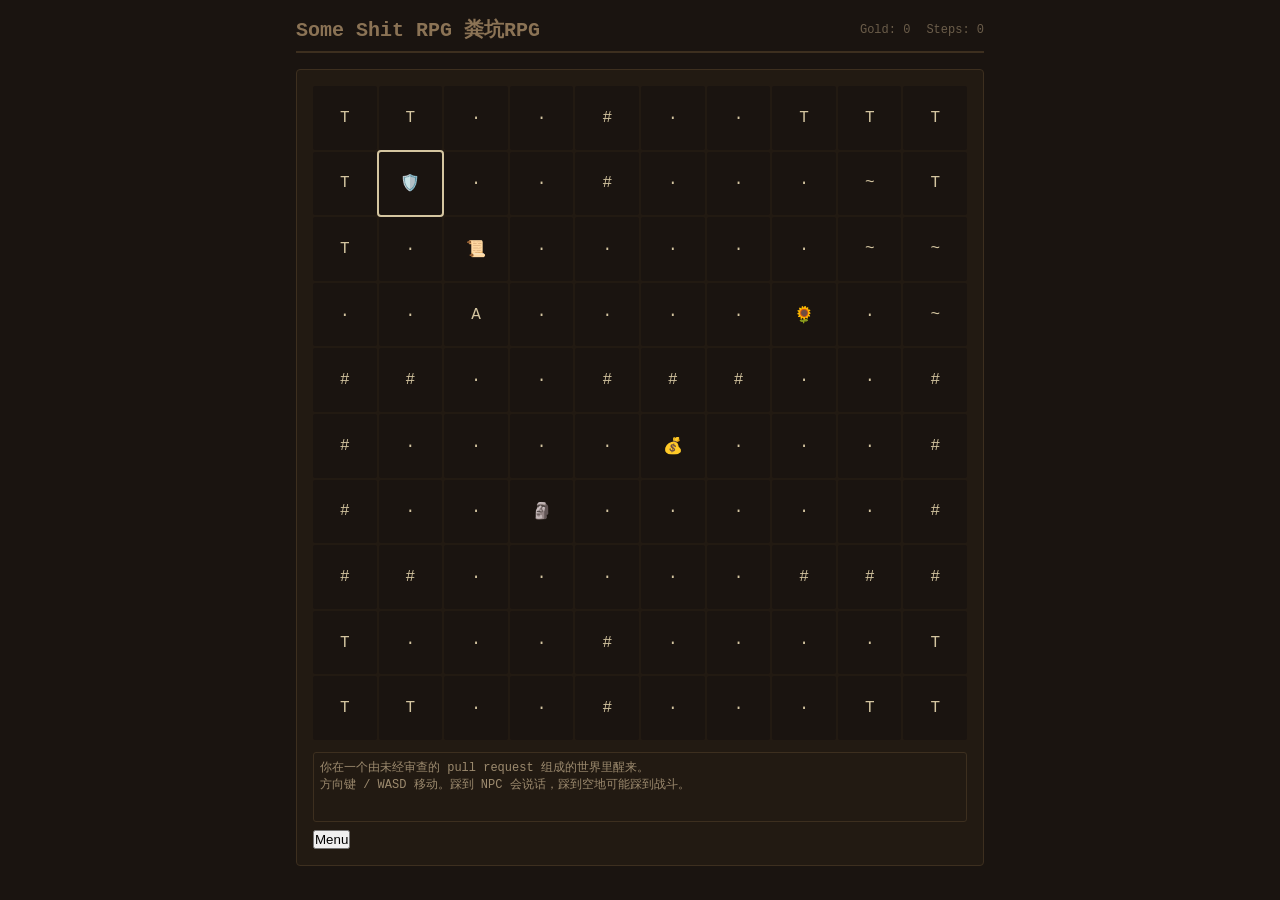
<file: index.html>
<!DOCTYPE html>
<html lang="zh">
<head>
  <meta charset="UTF-8" />
  <meta name="viewport" content="width=device-width, initial-scale=1.0" />
  <title>Some Shit RPG 粪坑RPG</title>
  <link rel="stylesheet" href="style.css" />
</head>
<body>
  <div id="app">
    <header id="topbar">
      <h1>Some Shit RPG 粪坑RPG</h1>
      <div id="status">
        <span id="gold">Gold: 0</span>
        <span id="party">Party: --</span>
      </div>
    </header>

    <main id="stage">
      <!-- Combat view -->
      <section id="combat" class="view">
        <div id="enemy-zone">
          <div id="enemy-name">--</div>
          <div id="enemy-hp-bar"><div id="enemy-hp-fill"></div></div>
          <div id="enemy-emoji">❓</div>
          <div id="combat-log"></div>
        </div>
        <div id="player-zone">
          <div id="player-name">Hero</div>
          <div id="player-hp-bar"><div id="player-hp-fill"></div></div>
          <div id="player-emoji">🛡️</div>
        </div>
        <div id="action-bar">
          <button id="btn-attack">Attack</button>
          <button id="btn-skill">Skills</button>
          <button id="btn-item">Items</button>
          <button id="btn-run">Run</button>
        </div>
        <div id="skill-picker" class="picker hidden"></div>
        <div id="item-picker" class="picker hidden"></div>
      </section>

      <!-- Overworld view -->
      <section id="overworld" class="view hidden">
        <div id="world-map"></div>
        <div id="world-log"></div>
        <button id="btn-back">Menu</button>
      </section>

      <!-- Game over -->
      <section id="gameover" class="view hidden">
        <h2>You Died.</h2>
        <p id="death-text">The tank claimed another.</p>
        <button id="btn-restart">New Game</button>
      </section>
    </main>
  </div>

  <!-- 数据文件先于引擎加载，按字母顺序（见 CONTRIBUTING.md）。
       新增 data/*.js 时：在这里加一行 <script>，并保证字母序。 -->
  <script src="data/items.js"></script>
  <script src="data/monsters.js"></script>
  <script src="data/npcs.js"></script>
  <script src="data/skills.js"></script>
  <script src="data/world.js"></script>
  <!-- Engine loads last. -->
  <script src="engine.js"></script>
</body>
</html>
</file>
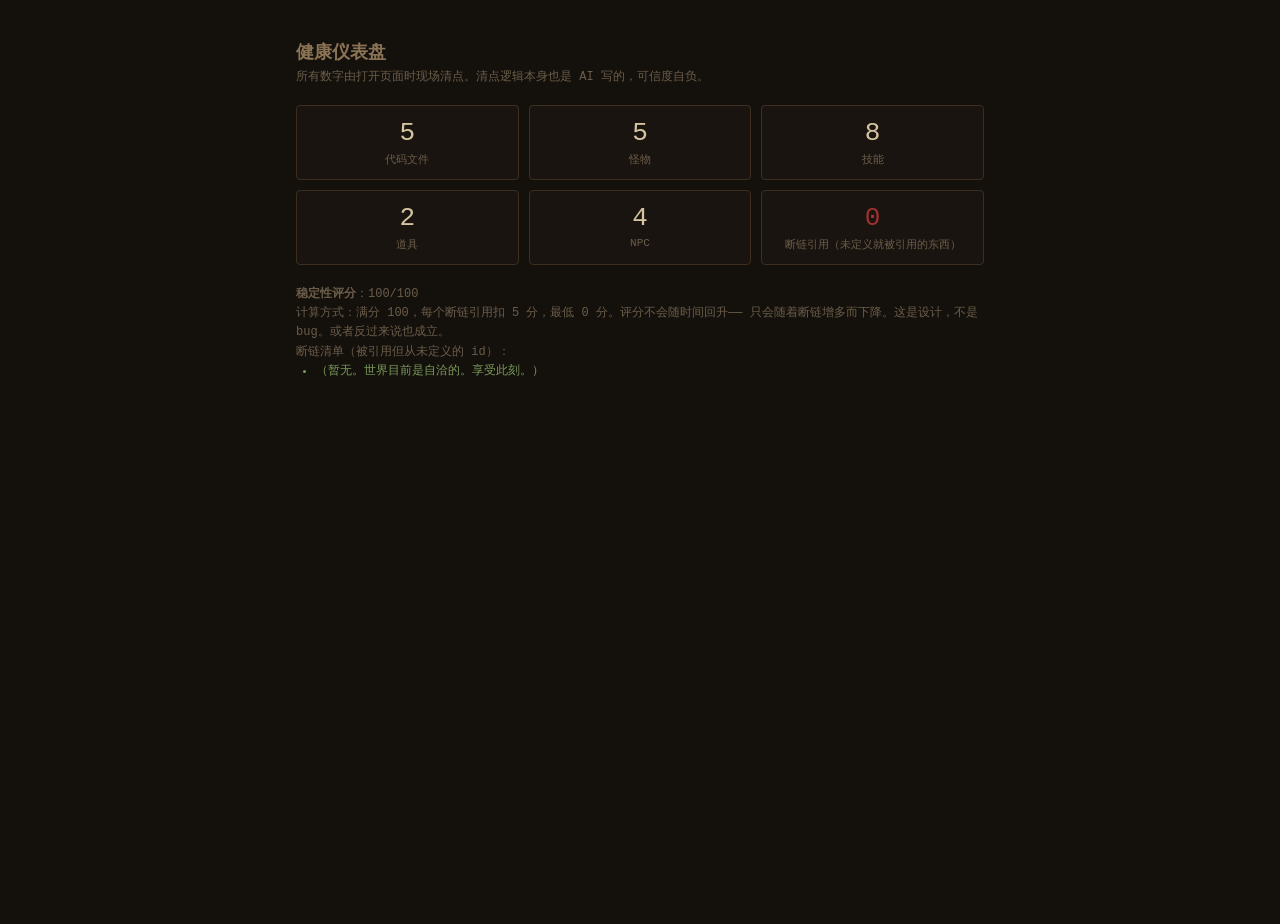
<file: health.html>
<!DOCTYPE html>
<html lang="zh">
<head>
  <meta charset="UTF-8" />
  <meta name="viewport" content="width=device-width, initial-scale=1.0" />
  <title>Some Shit RPG 粪坑RPG — 健康仪表盘</title>
  <link rel="stylesheet" href="style.css" />
  <style>
    /* 仪表盘自己的追加样式。不修改 style.css 的任何规则。 */
    body { background: #14100c; }
    #dash { max-width: 720px; margin: 24px auto; padding: 16px; }
    #dash h1 { font-size: 18px; color: #8b7355; margin-bottom: 4px; }
    #dash .sub { font-size: 12px; color: #6b5d4a; margin-bottom: 20px; }
    .stat-grid { display: grid; grid-template-columns: repeat(3, 1fr); gap: 10px; }
    .stat {
      border: 1px solid #3d2f1f; border-radius: 4px;
      padding: 12px; text-align: center; background: #1a1410;
    }
    .stat .num { font-size: 26px; color: #d4c5a0; }
    .stat .label { font-size: 11px; color: #6b5d4a; margin-top: 4px; }
    .stat .num.bad { color: #a03030; }
    .stat .num.ok { color: #7a9a5a; }
    #stability-note { margin-top: 20px; font-size: 12px; color: #6b5d4a; line-height: 1.6; }
  </style>
</head>
<body>
  <div id="dash">
    <h1>健康仪表盘</h1>
    <div class="sub">所有数字由打开页面时现场清点。清点逻辑本身也是 AI 写的，可信度自负。</div>
    <div class="stat-grid">
      <div class="stat"><div class="num" id="s-files">--</div><div class="label">代码文件</div></div>
      <div class="stat"><div class="num" id="s-monsters">--</div><div class="label">怪物</div></div>
      <div class="stat"><div class="num" id="s-skills">--</div><div class="label">技能</div></div>
      <div class="stat"><div class="num" id="s-items">--</div><div class="label">道具</div></div>
      <div class="stat"><div class="num" id="s-npcs">--</div><div class="label">NPC</div></div>
      <div class="stat"><div class="num bad" id="s-missing">--</div><div class="label">断链引用（未定义就被引用的东西）</div></div>
    </div>
    <div id="stability-note">
      <p><strong>稳定性评分</strong>：<span id="s-stability">--</span>/100</p>
      <p>计算方式：满分 100，每个断链引用扣 5 分，最低 0 分。评分不会随时间回升——
      只会随着断链增多而下降。这是设计，不是 bug。或者反过来说也成立。</p>
      <p>断链清单（被引用但从未定义的 id）：</p>
      <ul id="missing-list" style="color:#a03030; font-size:12px; padding-left:20px;"></ul>
    </div>
  </div>

  <!-- 复用游戏的数据文件，扫描引用关系。 -->
  <script src="data/items.js"></script>
  <script src="data/monsters.js"></script>
  <script src="data/npcs.js"></script>
  <script src="data/skills.js"></script>
  <script src="data/world.js"></script>
  <script>
    // ============================================================
    // 仪表盘脚本：现场扫描所有全局注册表，统计规模与断链引用。
    // 故意与 engine.js 保持独立——两个文件对"世界"的理解
    // 可以不一致，这很符合项目气质。
    // ============================================================
    (function () {
      const count = (name) => (Array.isArray(window[name]) ? window[name].length : 0);
      document.getElementById('s-files').textContent = 5; // data/*.js + engine.js，手工维护
      document.getElementById('s-monsters').textContent = count('MONSTERS');
      document.getElementById('s-skills').textContent = count('SKILLS');
      document.getElementById('s-items').textContent = count('ITEMS');
      document.getElementById('s-npcs').textContent = count('NPCS');

      // 收集定义的 id 集合。
      const defined = (name) => new Set(
        (Array.isArray(window[name]) ? window[name] : [])
          .filter((e) => e && typeof e.id === 'string').map((e) => e.id)
      );
      const skills = defined('SKILLS');
      const monsters = defined('MONSTERS');

      // 断链 1：怪物的 skills 指向不存在的技能。
      const missing = new Set();
      (window.MONSTERS || []).forEach((m) => {
        (m && Array.isArray(m.skills) ? m.skills : []).forEach((sid) => {
          if (!skills.has(sid)) missing.add(`技能 "${sid}"（被怪物 "${m.id}" 引用）`);
        });
      });
      // 断链 2：道具的 effect 指向不存在的技能。
      (window.ITEMS || []).forEach((it) => {
        if (it && typeof it.effect === 'string' && !skills.has(it.effect)) {
          missing.add(`技能 "${it.effect}"（被道具 "${it.id}" 引用）`);
        }
      });
      // 断链 3：世界遭遇池指向不存在的怪物。
      const encs = window.WORLD && Array.isArray(window.WORLD.encounters) ? window.WORLD.encounters : [];
      encs.forEach((e) => {
        if (e && e.monster && !monsters.has(e.monster)) {
          missing.add(`怪物 "${e.monster}"（被世界遭遇池引用）`);
        }
      });

      const list = document.getElementById('missing-list');
      list.innerHTML = '';
      if (missing.size === 0) {
        const li = document.createElement('li');
        li.textContent = '（暂无。世界目前是自洽的。享受此刻。）';
        li.style.color = '#7a9a5a';
        list.appendChild(li);
      } else {
        missing.forEach((m) => {
          const li = document.createElement('li');
          li.textContent = m;
          list.appendChild(li);
        });
      }
      document.getElementById('s-missing').textContent = missing.size;
      const stability = Math.max(0, 100 - missing.size * 5);
      document.getElementById('s-stability').textContent = stability;
    })();
  </script>
</body>
</html>
</file>
<file: style.css>
/* ============================================================
   Some Shit RPG 《粪坑RPG》 — style.css
   基础样式。后续 PR 只允许追加规则，不允许修改本文件已有规则。
   （当然，实际上没人会遵守，但这行注释会留下来作证。）
   ============================================================ */

* {
  box-sizing: border-box;
  margin: 0;
  padding: 0;
}

body {
  font-family: "Courier New", monospace;
  background: #1a1410;
  color: #d4c5a0;
  min-height: 100vh;
}

#app {
  max-width: 720px;
  margin: 0 auto;
  padding: 16px;
}

#topbar {
  display: flex;
  justify-content: space-between;
  align-items: center;
  border-bottom: 2px solid #3d2f1f;
  padding-bottom: 8px;
  margin-bottom: 16px;
}

#topbar h1 {
  font-size: 20px;
  color: #8b7355;
}

#status {
  display: flex;
  gap: 16px;
  font-size: 12px;
  color: #6b5d4a;
}

#stage {
  border: 1px solid #3d2f1f;
  border-radius: 4px;
  padding: 16px;
  background: #221a12;
}

.view.hidden,
.picker.hidden {
  display: none;
}

/* ---------- 战斗界面 ---------- */

#enemy-zone {
  text-align: center;
  padding: 12px;
  border-bottom: 1px dashed #3d2f1f;
}

#enemy-name {
  font-size: 16px;
  margin-bottom: 6px;
}

#enemy-emoji {
  font-size: 48px;
  margin: 8px 0;
}

#enemy-hp-bar,
#player-hp-bar {
  width: 200px;
  height: 10px;
  background: #3d2f1f;
  border-radius: 2px;
  margin: 4px auto;
  overflow: hidden;
}

#enemy-hp-fill,
#player-hp-fill {
  height: 100%;
  width: 100%;
  background: #a03030;
  transition: width 0.2s;
}

#player-zone {
  text-align: center;
  padding: 12px;
}

#player-name {
  font-size: 14px;
}

#player-emoji {
  font-size: 36px;
  margin: 6px 0;
}

#combat-log {
  height: 90px;
  overflow-y: auto;
  font-size: 12px;
  color: #9c8a6e;
  text-align: left;
  padding: 6px;
  border: 1px solid #3d2f1f;
  border-radius: 3px;
  margin-top: 8px;
}

#action-bar {
  display: flex;
  gap: 8px;
  justify-content: center;
  margin-top: 12px;
}

#action-bar button {
  font-family: inherit;
  font-size: 13px;
  padding: 8px 16px;
  background: #3d2f1f;
  color: #d4c5a0;
  border: 1px solid #6b5d4a;
  border-radius: 3px;
  cursor: pointer;
}

#action-bar button:hover {
  background: #6b5d4a;
}

/* ---------- 技能 / 道具选择 ---------- */

.picker {
  margin-top: 12px;
  padding: 8px;
  border: 1px dashed #6b5d4a;
  border-radius: 3px;
}

.picker button {
  display: block;
  width: 100%;
  text-align: left;
  font-family: inherit;
  font-size: 12px;
  padding: 6px 8px;
  margin: 4px 0;
  background: transparent;
  color: #9c8a6e;
  border: 1px solid #3d2f1f;
  border-radius: 3px;
  cursor: pointer;
}

.picker button:hover {
  background: #3d2f1f;
}

/* ---------- 世界地图 ---------- */

#world-map {
  display: grid;
  grid-template-columns: repeat(10, 1fr);
  gap: 2px;
  margin-bottom: 12px;
}

.tile {
  aspect-ratio: 1;
  display: flex;
  align-items: center;
  justify-content: center;
  font-size: 16px;
  background: #1a1410;
  border-radius: 2px;
  cursor: pointer;
}

.tile:hover {
  outline: 1px solid #6b5d4a;
}

.tile.current {
  outline: 2px solid #d4c5a0;
}

#world-log {
  height: 70px;
  overflow-y: auto;
  font-size: 12px;
  color: #9c8a6e;
  border: 1px solid #3d2f1f;
  border-radius: 3px;
  padding: 6px;
  margin-bottom: 8px;
}

/* ---------- 游戏结束 ---------- */

#gameover {
  text-align: center;
  padding: 32px 0;
}

#gameover h2 {
  color: #a03030;
  font-size: 24px;
  margin-bottom: 12px;
}

#btn-restart {
  font-family: inherit;
  padding: 10px 24px;
  background: #3d2f1f;
  color: #d4c5a0;
  border: 1px solid #6b5d4a;
  border-radius: 3px;
  cursor: pointer;
}
</file>
